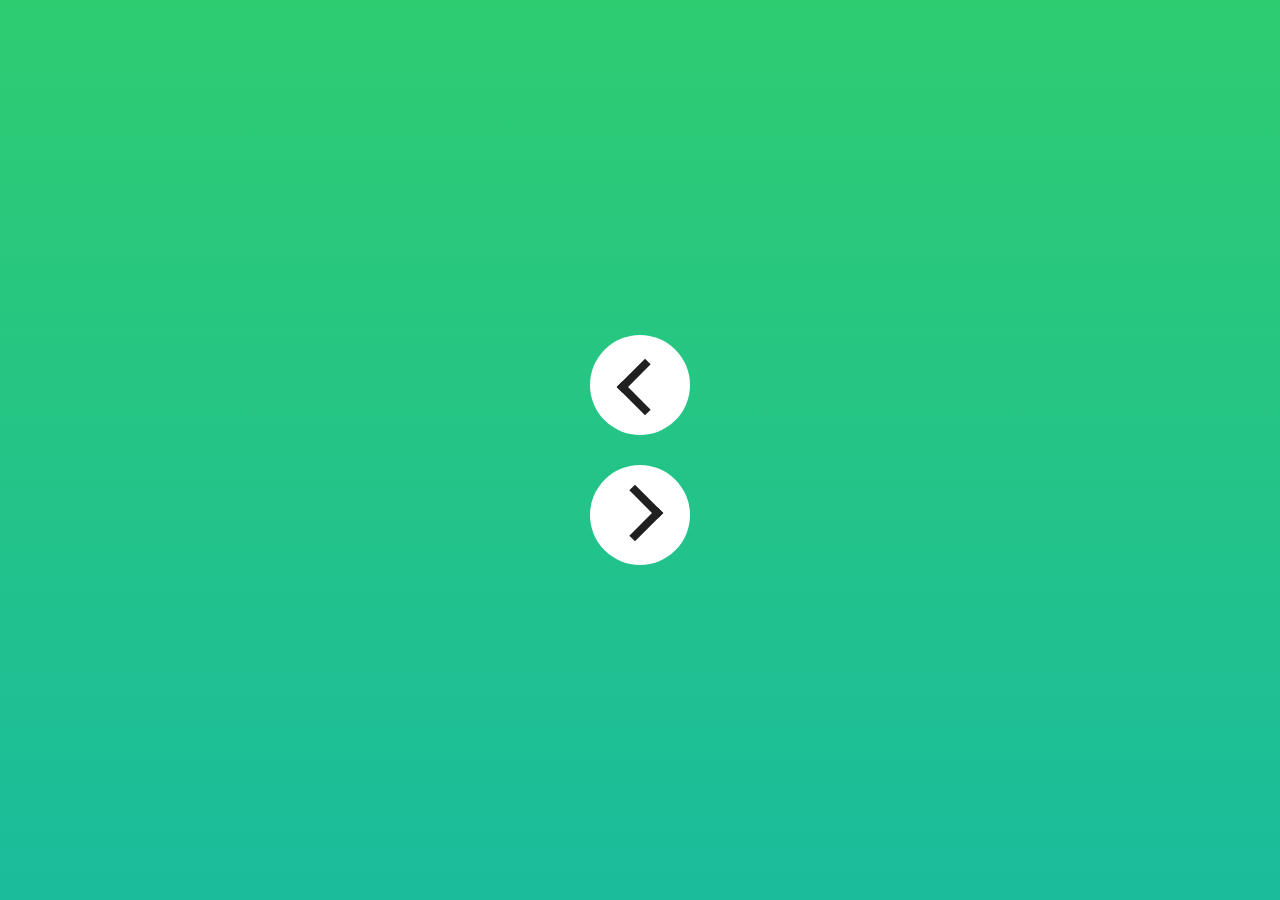
<file: arrow button/index.html>
<!DOCTYPE html>
<html lang="en">
<head>
    <meta charset="UTF-8">
    <meta http-equiv="X-UA-Compatible" content="IE=edge">
    <meta name="viewport" content="width=device-width, initial-scale=1.0">
    <title>Arrow button</title>
    <link rel="stylesheet" href="estilo.css" >
</head>
<body>
    
    <div class="container">
        <div class="arr left"><div></div></div>
        <div class="arr right"><div></div></div>
    </div>
   
</body>
</html>
</file>
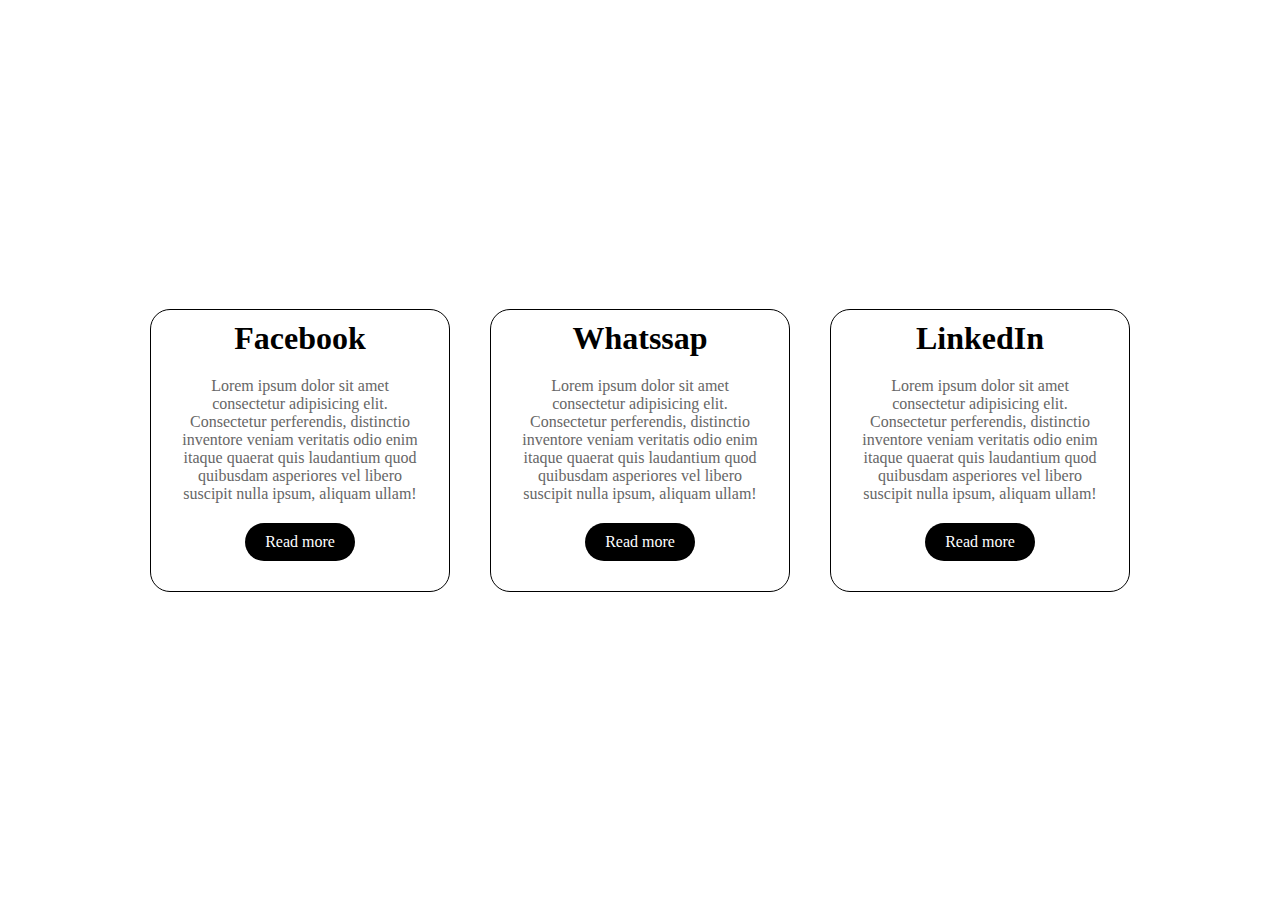
<file: Card/index.html>
<!DOCTYPE html>
<html lang="en">
<head>
    <meta charset="UTF-8">
    <meta http-equiv="X-UA-Compatible" content="IE=edge">
    <meta name="viewport" content="width=device-width, initial-scale=1.0">
    <link rel="stylesheet" href="estilo.css">
    <title>Card</title>
</head>
<body>

    <div class="container-card">
        <!-- Primeiro card -->
        <div class="card">
            <h1>Facebook</h1>
            <div class="content">
                <p>
                    Lorem ipsum dolor sit amet consectetur adipisicing elit. 
                    Consectetur perferendis, distinctio inventore veniam 
                    veritatis odio enim itaque quaerat quis laudantium quod 
                    quibusdam asperiores vel libero suscipit nulla ipsum, aliquam ullam!
                </p>
                <a href="#">Read more</a>
            </div>
        </div>
         <!-- Segundo card -->
         <div class="card">
            <h1>Whatssap</h1>
            <div class="content">
                <p>
                    Lorem ipsum dolor sit amet consectetur adipisicing elit. 
                    Consectetur perferendis, distinctio inventore veniam 
                    veritatis odio enim itaque quaerat quis laudantium quod 
                    quibusdam asperiores vel libero suscipit nulla ipsum, aliquam ullam!
                </p>
                <a href="#">Read more</a>
            </div>
        </div>
         <!-- Terceiro card -->
         <div class="card">
            <h1>LinkedIn</h1>
            <div class="content">
                <p>
                    Lorem ipsum dolor sit amet consectetur adipisicing elit. 
                    Consectetur perferendis, distinctio inventore veniam 
                    veritatis odio enim itaque quaerat quis laudantium quod 
                    quibusdam asperiores vel libero suscipit nulla ipsum, aliquam ullam!
                </p>
                <a href="#">Read more</a>
            </div>
        </div>
    </div>
    
</body>
</html>
</file>
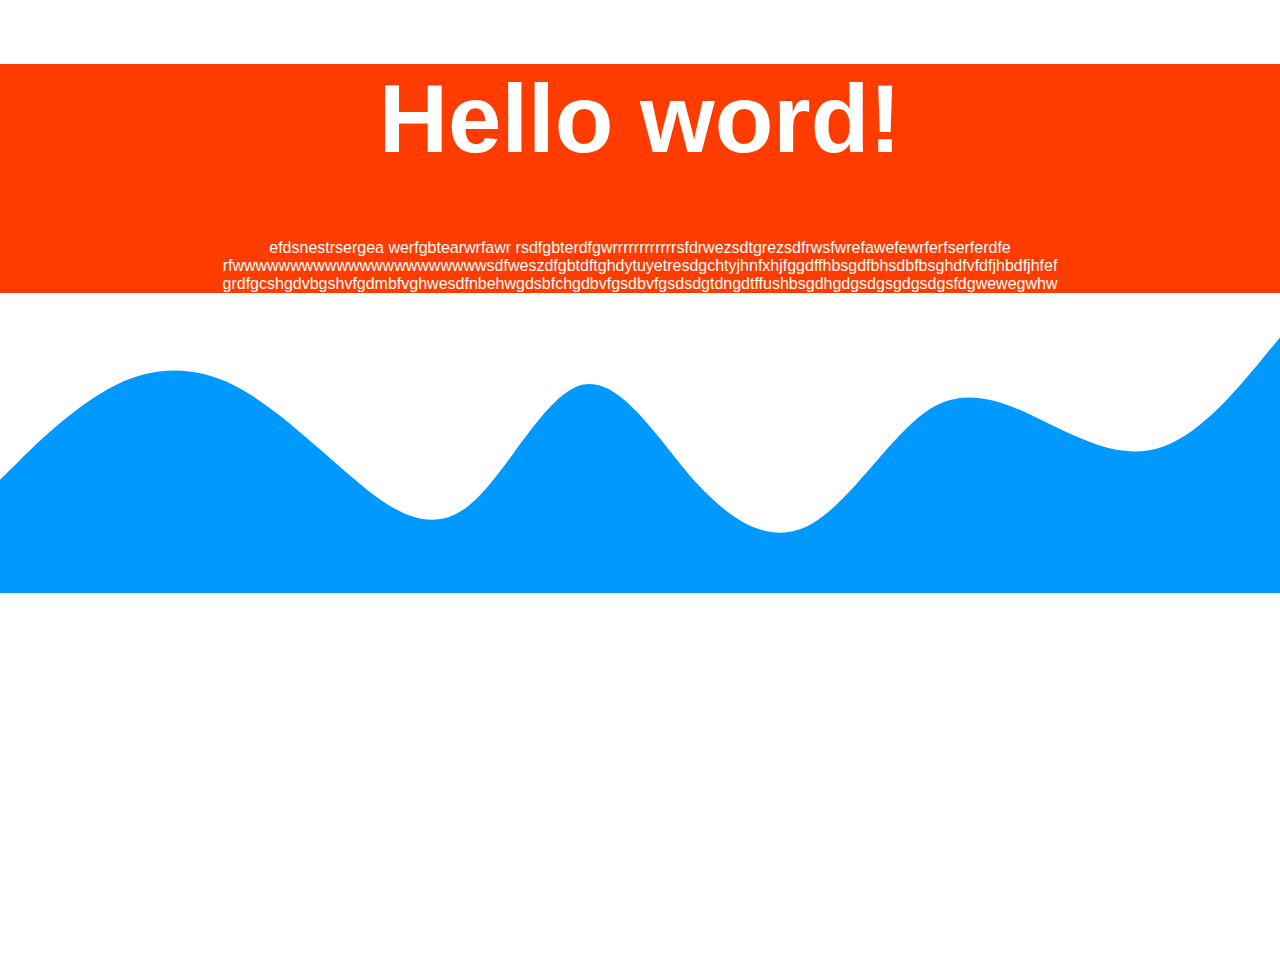
<file: curved wave/index.html>
<!DOCTYPE html>
<html lang="en">
<head>
    <meta charset="UTF-8">
    <meta http-equiv="X-UA-Compatible" content="IE=edge">
    <meta name="viewport" content="width=device-width, initial-scale=1.0">
    <title>Document</title>
    <link rel="stylesheet" href="estilo.css" >
</head>
<body>
    <div class="curved">
        <h1>Hello word!</h1>
        <p>efdsnestrsergea werfgbtearwrfawr rsdfgbterdfgwrrrrrrrrrrrrsfdrwezsdtgrezsdfrwsfwrefawefewrferfserferdfe
            rfwwwwwwwwwwwwwwwwwwwwwwsdfweszdfgbtdftghdytuyetresdgchtyjhnfxhjfggdffhbsgdfbhsdbfbsghdfvfdfjhbdfjhfef
            grdfgcshgdvbgshvfgdmbfvghwesdfnbehwgdsbfchgdbvfgsdbvfgsdsdgtdngdtffushbsgdhgdgsdgsgdgsdgsfdgwewegwhw
        </p>
    </div>
    <svg xmlns="http://www.w3.org/2000/svg" viewBox="0 0 1440 320"><path fill="#0099ff" fill-opacity="1" d="M0,192L21.8,170.7C43.6,149,87,107,131,85.3C174.5,64,218,64,262,85.3C305.5,107,349,149,393,186.7C436.4,224,480,256,524,224C567.3,192,611,96,655,85.3C698.2,75,742,149,785,197.3C829.1,245,873,267,916,240C960,213,1004,139,1047,112C1090.9,85,1135,107,1178,128C1221.8,
    149,1265,171,1309,154.7C1352.7,139,1396,85,1418,58.7L1440,32L1440,320L1418.2,320C1396.4,320,1353,320,1309,320C1265.5,320,1222,320,1178,320C1134.5,320,1091,320,1047,320C1003.6,320,960,320,916,320C872.7,320,829,320,785,320C741.8,320,698,320,655,320C610.9,320,567,320,524,320C480,320,436,320,393,320C349.1,320,305,320,262,320C218.2,320,175,320,131,320C87.3,320,44,320,22,320L0,320Z"></path></svg>

    
</body>
</html>
</file>
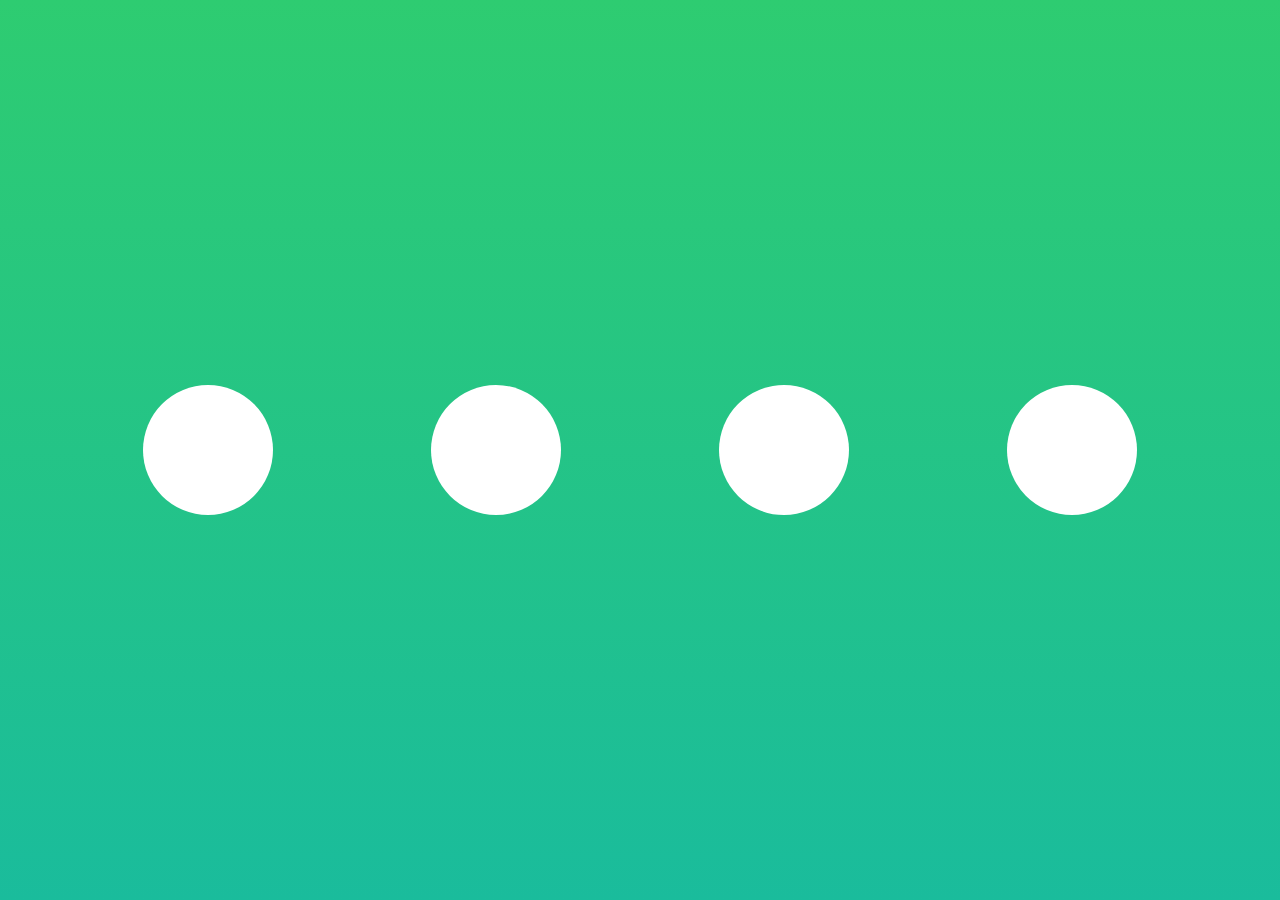
<file: four rounded/index.html>
<!DOCTYPE html>
<html lang="en">
<head>
    <meta charset="UTF-8">
    <meta http-equiv="X-UA-Compatible" content="IE=edge">
    <meta name="viewport" content="width=device-width, initial-scale=1.0">
    <title>four rounded</title>
    <link rel="stylesheet" href="estilo.css" >
</head>
<body>
    
    <div class="container">
        <div class="arr"></div>
        <div class="arr"></div>
        <div class="arr"></div>
        <div class="arr"></div>
    </div>
   
</body>
</html>
</file>
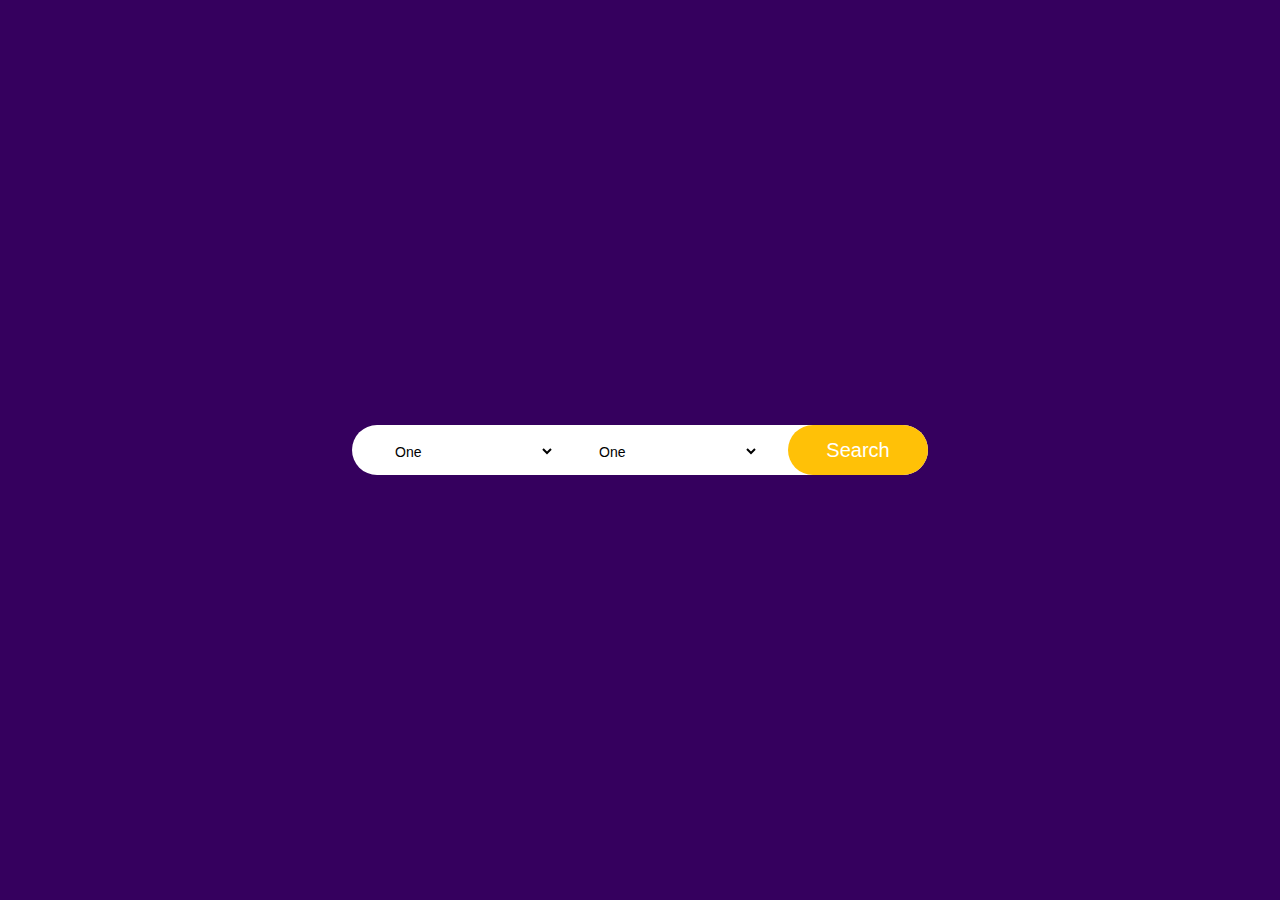
<file: Group input com selectedbox/index.html>
<!DOCTYPE html>
<html lang="en">
<head>
    <meta charset="UTF-8">
    <meta http-equiv="X-UA-Compatible" content="IE=edge">
    <meta name="viewport" content="width=device-width, initial-scale=1.0">
    <link rel="stylesheet" href="estilo.css">
    <title>Group Input Form</title>
</head>
<body>

    <div class="tras">
    <div class="box">
        <form>
            <select>
                <option>One</option>
                <option>Two</option>
                <option>Three</option>
                <option>Four</option>
            </select>
            <div class="space"></div>
            <select>
                <option>One</option>
                <option>Two</option>
                <option>Three</option>
                <option>Four</option>
            </select>
            <div class="space"></div>
            <input type="submit" name="" value="Search">
        </form>
    </div>
    </div>
    
</body>
</html>
</file>
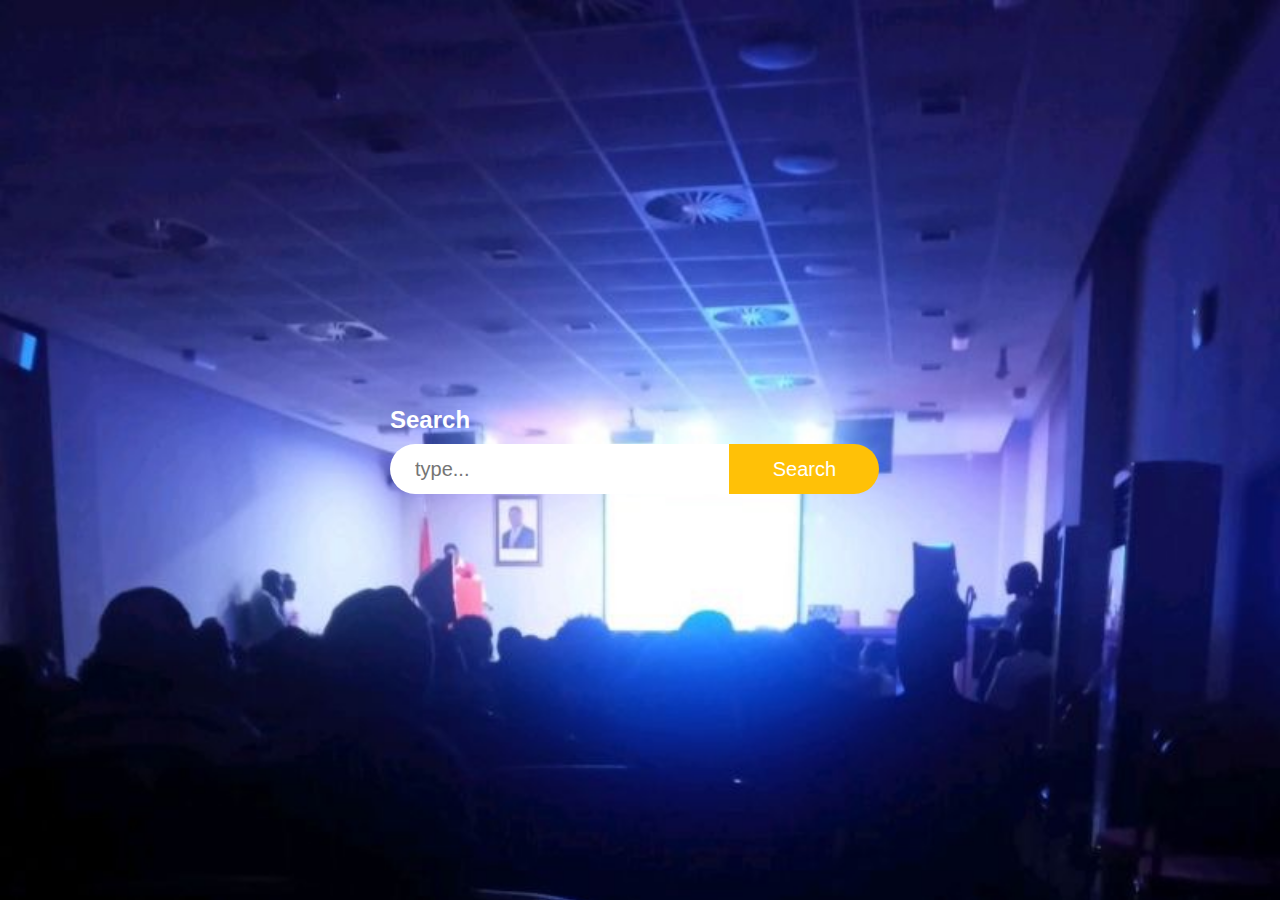
<file: Group input sem selected box/index.html>
<!DOCTYPE html>
<html lang="en">
<head>
    <meta charset="UTF-8">
    <meta http-equiv="X-UA-Compatible" content="IE=edge">
    <meta name="viewport" content="width=device-width, initial-scale=1.0">
    <link rel="stylesheet" href="estilo.css">
    <title>Group Input Form</title>
</head>
<body>

    <div class="box">
        <h1>Search</h1>
        <form>
            <input type="text" name="" placeholder="type...">
            <input type="submit" name="" value="Search">
        </form>
    </div>
    
</body>
</html>
</file>
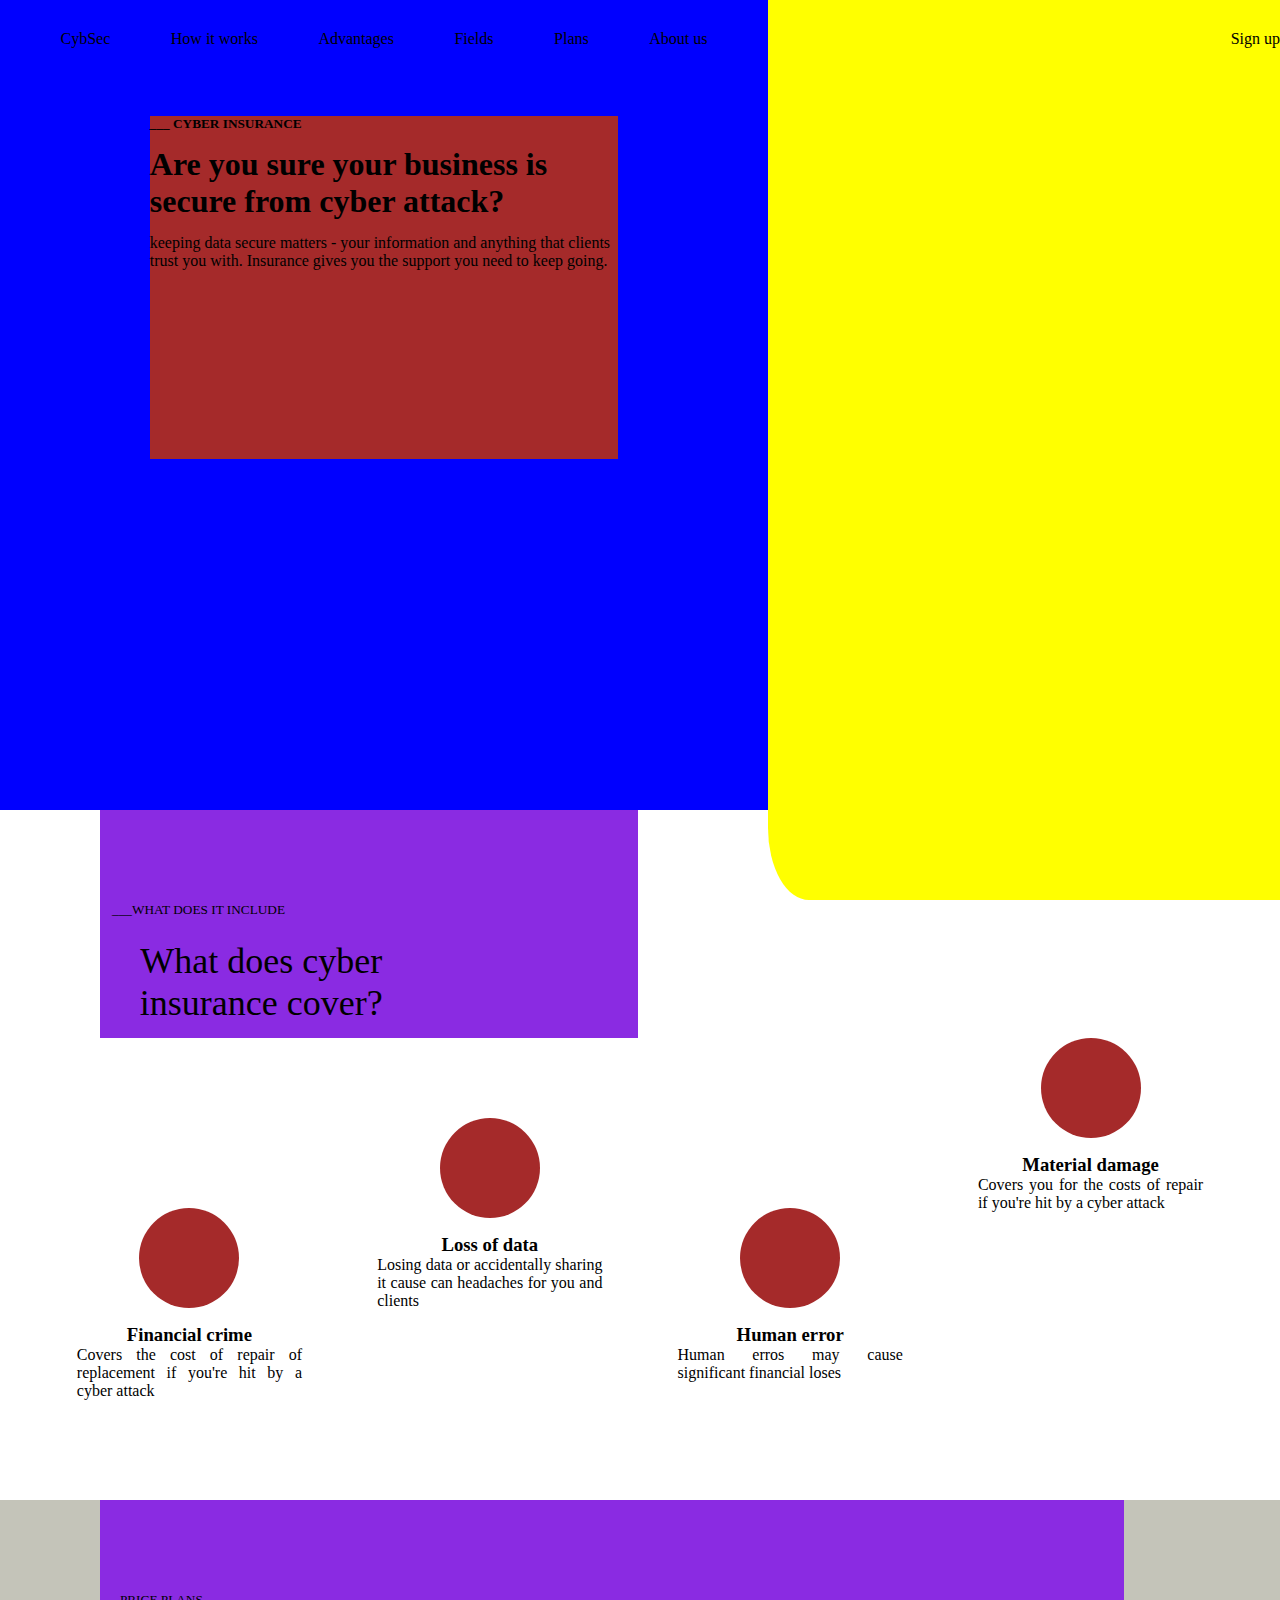
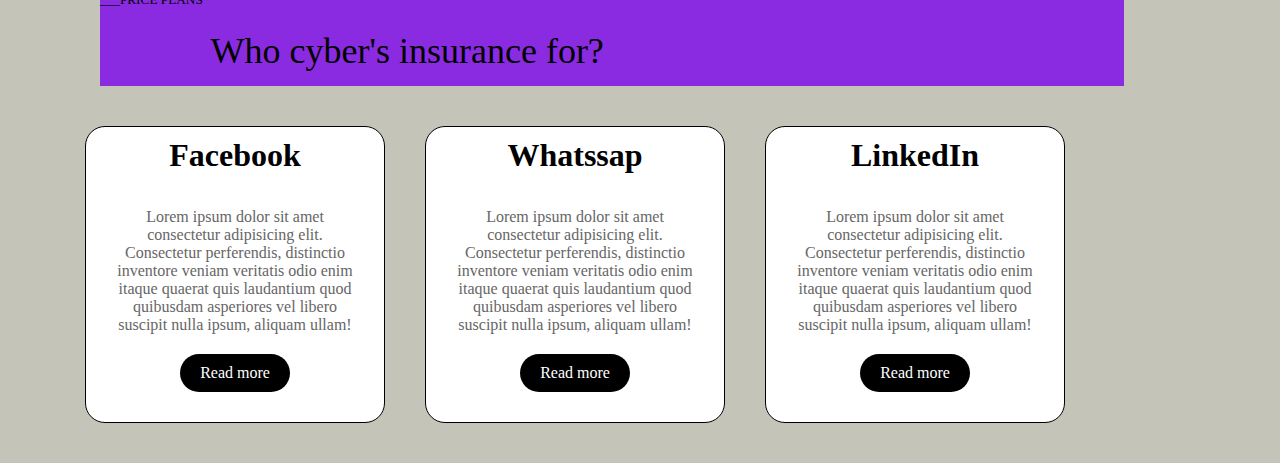
<file: Teste html e css puro/index.html>
<!DOCTYPE html>
<html lang="en">
<head>
    <meta charset="UTF-8">
    <meta http-equiv="X-UA-Compatible" content="IE=edge">
    <meta name="viewport" content="width=device-width, initial-scale=1.0">
    <title>Cyber Insurance</title>
    <link rel="stylesheet" href="estilo.css" >
</head>
<body>
    <!-- header -->
    <header id="section-1">
        <div class="container-1">
            <nav>
               <ul>
                   <a href="#">CybSec</a>
                   <a href="#">How it works</a>
                   <a href="#">Advantages</a>
                   <a href="#">Fields</a>
                   <a href="#">Plans</a>
                   <a href="#">About us</a>
               </ul>
            </nav>
            <div class="content-1">
                 <h5>___ CYBER INSURANCE</h5>
                 <h1>Are you sure your business is secure from cyber attack?</h1>
                 <p>keeping data secure matters - your information and anything
                    that clients trust you with. Insurance gives you the support
                    you need to keep going.</p>
            </div>
        </div>
        <div class="container-2">
            <nav>
                <ul>
                    <a href="#">Sign up</a>
                </ul> 
            </nav>
        </div>
    </header>

    <section id="session-2">
        <div class="information">
            <h5>___WHAT DOES IT INCLUDE</h5>
            <h1>What does cyber insurance cover?</h1>
        </div>
        <div class="includes">
            <div class="include">
                <div id="include-1" class="include-img"></div>
                <h3>Financial crime</h3>
                <p>
                    Covers the cost of repair of replacement if you're hit by
                   a cyber attack
                </p>
             </div>
           <div class="include">
             <div id="include-2" class="include-img"></div>
                <h3>Loss of data</h3>
                <p>
                    Losing data or accidentally sharing it cause can headaches for you and clients
                </p>
          </div>
          <div class="include">
             <div id="include-3" class="include-img"></div>
                <h3>Human error</h3>
                <p>
                   Human erros may cause significant financial loses
                </p>
          </div>
          <div class="include">
            <div id="include-4" class="include-img"></div>
               <h3>Material damage</h3>
               <p>
                  Covers you for the costs of repair if you're hit by a cyber attack
               </p>
         </div>
        </div>
     </section>

     <section id="session-3">
        <div class="information">
            <h5>___PRICE PLANS</h5>
            <h1>Who cyber's insurance for?</h1>
            <!--Toggle button-->
            
            <!--Fim toggle button-->
        </div>
        <div class="container-card">
            <!-- Primeiro card -->
            <div class="card">
                <h1>Facebook</h1>
                <div class="content">
                    <p>
                        Lorem ipsum dolor sit amet consectetur adipisicing elit. 
                        Consectetur perferendis, distinctio inventore veniam 
                        veritatis odio enim itaque quaerat quis laudantium quod 
                        quibusdam asperiores vel libero suscipit nulla ipsum, aliquam ullam!
                    </p>
                    <a href="#">Read more</a>
                </div>
            </div>
             <!-- Segundo card -->
             <div class="card">
                <h1>Whatssap</h1>
                <div class="content">
                    <p>
                        Lorem ipsum dolor sit amet consectetur adipisicing elit. 
                        Consectetur perferendis, distinctio inventore veniam 
                        veritatis odio enim itaque quaerat quis laudantium quod 
                        quibusdam asperiores vel libero suscipit nulla ipsum, aliquam ullam!
                    </p>
                    <a href="#">Read more</a>
                </div>
            </div>
             <!-- Terceiro card -->
             <div class="card">
                <h1>LinkedIn</h1>
                <div class="content">
                    <p>
                        Lorem ipsum dolor sit amet consectetur adipisicing elit. 
                        Consectetur perferendis, distinctio inventore veniam 
                        veritatis odio enim itaque quaerat quis laudantium quod 
                        quibusdam asperiores vel libero suscipit nulla ipsum, aliquam ullam!
                    </p>
                    <a href="#">Read more</a>
                </div>
            </div>
        </div>

     </section>


</body>
</html>
</file>
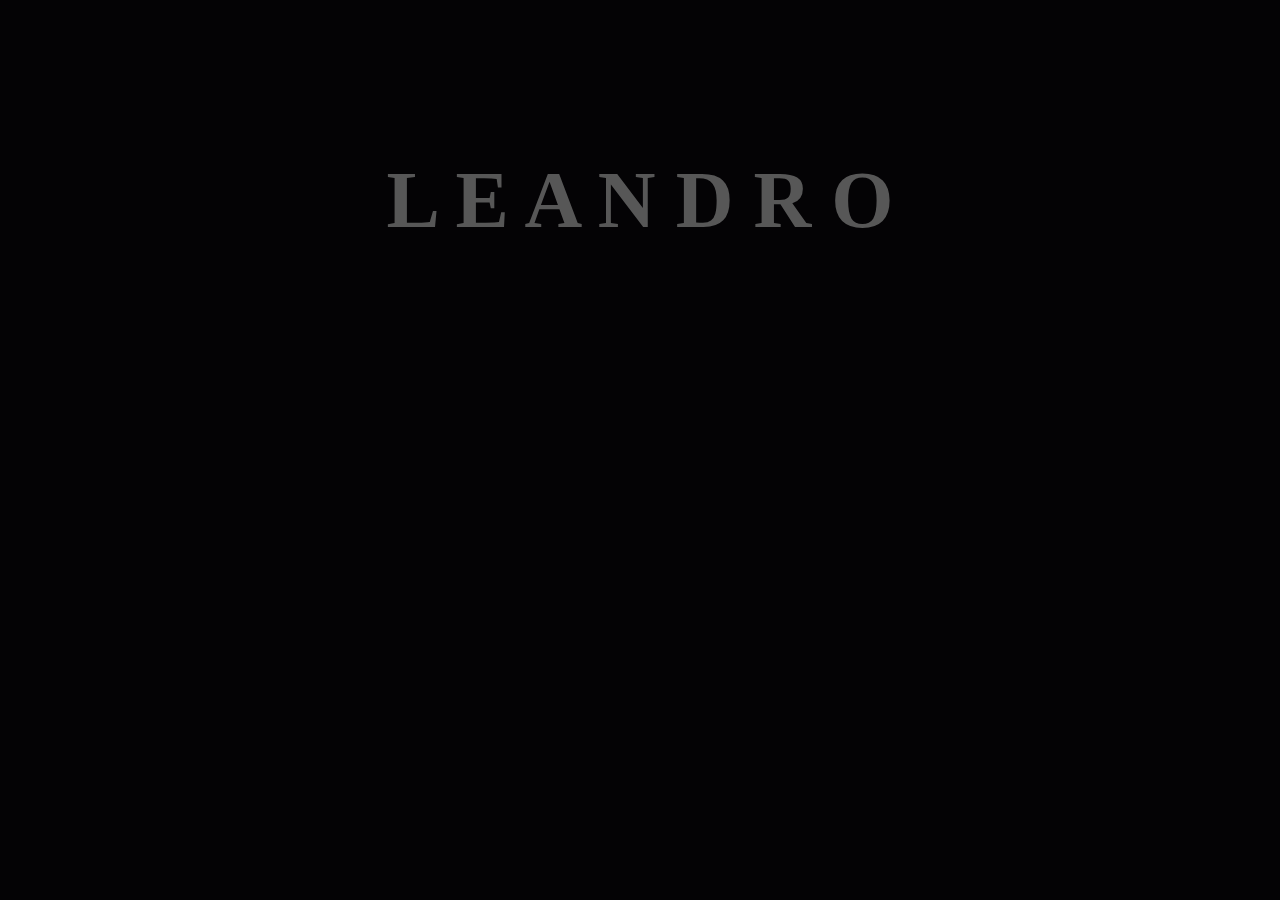
<file: Text-effect/index.html>
<!DOCTYPE html>
<html lang="en">
<head>
    <meta charset="UTF-8">
    <meta http-equiv="X-UA-Compatible" content="IE=edge">
    <meta name="viewport" content="width=device-width, initial-scale=1.0">
    <title>Texto efeito</title>
    <link rel="stylesheet" href="estilo.css" >
</head>
<body>
    
    <div class="container">
         <span>L</span>
         <span>E</span>
         <span>A</span>
         <span>N</span>
         <span>D</span>
         <span>R</span>
         <span>O</span>
    </div>

</body>
</html>
</file>
<file: arrow button/estilo.css>
*{
    margin: 0;
    padding: 0;
    box-sizing: border-box;
}

.container{
    height: 100vh;
    display: flex;
    justify-content: center;
    align-items: center;
    flex-direction: column;
    background: linear-gradient(#2ecc71, #1abc9c);
}

.arr{
    position: relative;
    background: white;
    height: 100px;
    width: 100px;
    border-radius: 50%;
    margin: 15px;
    transition: 0.4s ease;
}

.arr:hover{
    box-shadow: 0px 0px 20px 20px rgb(65, 60, 60);
}

.arr div{
    position: absolute;
    height: 40px;
    width: 40px;
    border-top: 8px solid #202020;
    border-left: 8px solid #202020;
    transform: rotate(45deg);
    left: 27.5px;
    top: 35px;
}

.left{
    transform: rotate(-90deg);
}

.right{
    transform: rotate(90deg);
}
</file>
<file: Card/estilo.css>
*{
    margin: 0;
    padding: 0;
    box-sizing: border-box;
}

body{
    display: flex;
    justify-content: center;
    align-items: center;
    min-height: 100vh;
}

.container-card{
    width: 1150px;
    padding: 20px;
    display: flex;
    align-items: center;
    justify-content: center;
    flex-wrap: wrap;
}

.container-card .card{
    position: relative;
    padding: 10px;
    width: 300px;
    background-color: #fff;
    margin: 20px;
    border: 1px solid black;
    border-radius: 20px;
    overflow: hidden;
    transition: 0.5s;
    text-align: center;
}

.container-card.card h1{
    font-size: 2rem;
}

.container-card .card .content{
    padding: 20px;
    text-align: center;
}

.container-card .card .content p{
    color: #666;
    transition: 0.5s;
}

.container-card .card .content a{
    position: relative;
    display: inline-block;
    padding: 10px 20px;
    background-color: #000;
    color: #fff;
    border-radius: 40px;
    text-decoration: none;
    transition: 0.5s;
    outline: none;
    margin-top: 20px;
}

.container-card .card:hover{
    background-color: #dc2e69;
    color: white;
    margin-top: -30px;
    box-shadow: 2px 20px 25px #dc2e685d;
    border-color: #dc2e69;
}
</file>
<file: curved wave/estilo.css>
body{
    width: 100vw;
    height: 100vh;
    margin: 0;
    overflow: hidden;
}

.curved{
    background: #ff3c00;
    color: #fff;
    text-align: center;
}

.curved h1{
    font-size: 6rem;
    font-family: 'Segoe UI', Tahoma, Geneva, Verdana, sans-serif;
}

.curved p{
    font-size: 1rem;
    font-family: 'Segoe UI', Tahoma, Geneva, Verdana, sans-serif;
}
</file>
<file: four rounded/estilo.css>
*{
    margin: 0;
    padding: 0;
    box-sizing: border-box;
}

.container{
    height: 100vh;
    display: flex;
    justify-content: space-evenly;
    align-items: center;
    flex-direction: row;
    background: linear-gradient(#2ecc71, #1abc9c);
}

.arr{
    position: relative;
    background: white;
    height: 130px;
    width: 130px;
    border-radius: 50%;
    margin: 15px;
    box-shadow: #afb6b4;
    transition: 0.4s ease;
}

.arr:hover{
    box-shadow: 0px 0px 20px 20px rgb(65, 60, 60);
}
</file>
<file: Group input com selectedbox/estilo.css>
*{
    margin: 0;
    padding: 0;
    box-sizing: border-box;
}


body{
    display: flex;
    justify-content: center;
    align-items: center;
    min-height: 100vh;
    background: #35005e;
}

.box{
    min-width: 400px;
}

.box input{
    position: relative;
    display: inline-block;
    font-size: 20px;
    box-sizing: border-box;
    border-radius: 0 0 0 12%;
}

.box select{
    position: relative;
    left: -3px;
    border: none;
    outline: none;
    background: #fff;
    font-size: 14px;
    padding: 15px 16px 13px;
    margin: -2px;
    width: 180px;
}

.space{
    display: inline-block;
    width: 20px;
    color: #fff;
}

input[type="submit"]{
    border-radius: 25px 25px 25px 25px;
    width: 140px;
    height: 50px;
    border: none;
    outline: none;
    cursor: pointer;
    background: #ffc107;
    color: #fff;
}


.tras{
    display: flex;
    justify-content: center;
    text-align: center;
    padding-left: 28px;
    background-color: rgb(255, 255, 255);
    border-radius: 25px 25px 25px 25px;
}








/*
body{
   font-family: sans-serif;
   background: url(img/image1.JPG);
   background-size: cover;
}

h1{
    margin: 0 0 10px;
    padding: 0;
    color: #fff;
    font-size: 24px;
}

.box{
    position: absolute;
    top: 50%;
    left: 50%;
    width: 500px;
    transform: translate(-50%, -50%);
}

input
{
    position: relative;
    display: inline-block;
    font-size: 20px;
    box-sizing: border-box;
    transition: .5s;
}

input[type="text"]{
    background: #fff;
    width: 340px;
    height: 50px;
    border: none;
    outline: none;
    padding: 0 25px;
    border-radius: 25px 0 0 25px;
}

input[type="submit"]{
    position: relative;
    left: -5px;
    border-radius: 0 25px 25px 0;
    width: 150px;
    height: 50px;
    border: none;
    outline: none;
    cursor: pointer;
    background: #ffc107;
    color: #fff;
}
*/
</file>
<file: Group input sem selected box/estilo.css>
*{
    margin: 0;
    padding: 0;
    box-sizing: border-box;
}

body{
   font-family: sans-serif;
   background: url(img/image1.JPG);
   background-size: cover;
}

h1{
    margin: 0 0 10px;
    padding: 0;
    color: #fff;
    font-size: 24px;
}

.box{
    position: absolute;
    top: 50%;
    left: 50%;
    width: 500px;
    transform: translate(-50%, -50%);
}

input
{
    position: relative;
    display: inline-block;
    font-size: 20px;
    box-sizing: border-box;
    transition: .5s;
}

input[type="text"]{
    background: #fff;
    width: 340px;
    height: 50px;
    border: none;
    outline: none;
    padding: 0 25px;
    border-radius: 25px 0 0 25px;
}

input[type="submit"]{
    position: relative;
    left: -5px;
    border-radius: 0 25px 25px 0;
    width: 150px;
    height: 50px;
    border: none;
    outline: none;
    cursor: pointer;
    background: #ffc107;
    color: #fff;
}
</file>
<file: Teste html e css puro/estilo.css>
*{
    margin: 0;
    padding: 0;
    box-sizing: border-box;
    text-decoration: none;
    outline: none;
}


/* section-1 */

#section-1{
    height: 90vh;
    display: flex;
}

.container-1 nav ul{
    display: flex;
    justify-content: space-evenly;
    padding-bottom: 68px;
}

.container-2 nav ul{
    display: flex;
    justify-content: flex-end;
}

a{
    color: black;
}

.container-1{
    padding-top: 30px;
    background-color: blue;
    width: 60vw;

}
.container-2{
    padding-top: 30px;
    background-color: yellow;
    border-bottom-left-radius: 8%;
    width: 40vw;
    height: 100vh;
}

.content-1{
    background-color: brown;
    width: 61%;
    height: 44%;
    margin: 0 auto;
}

.content-1 p, h1, h5{
    padding-bottom: 14px;
}


/* section-2 */

#session-2{
    padding-bottom: 100px;
}

#session-2 .information{
    background-color: blueviolet;
    width: 42%;
    margin-left: 100px;
}

#session-2 .information h5{
    margin-left: 12px;
    padding-top: 92px;
    font-weight: 500;
}
#session-2 .information h1{
    text-align: center;
    font-size: 36px;
    width: 60%;
    padding-top: 8px;
    font-weight: 500;
}

.includes{
    display: flex;
    justify-content: space-between;
    padding: 0 4em;
    width: 98%;
    margin: 0 auto;
}

.include{
    text-align: center;
    display: flex;
    flex-direction: column;
    align-items: center;
    max-width: 20%;
    text-align: justify;

}

.include #include-1{
    margin-top: 170px;
}

.include #include-2{
    margin-top: 80px;
}

.include #include-3{
    margin-top: 170px;
}


.include .include-img{
    background-color: brown;
    width: 100px;
    height: 100px;
    border-radius: 50%;
    box-shadow: 1px solid rgb(114, 109, 109);
    background-size: cover;
    background-position: center;
    margin-bottom: 1em;
}

/*
#include-1{
    background-image: url("../img/sqr-1.jpg");
} */




/* section-3 */

#session-3{
    background-color: rgb(196, 196, 185);
}

#session-3 .information{
    background-color: blueviolet;
    width: 80%;
    margin-left: 100px;
}

#session-3 .information h5{
    padding-top: 92px;
    font-weight: 500;
}
#session-3 .information h1{
    text-align: center;
    font-size: 36px;
    width: 60%;
    padding-top: 8px;
    font-weight: 500;
}

/* Card */

.container-card{
    width: 1150px;
    padding: 20px;
    display: flex;
    align-items: center;
    justify-content: center;
    flex-wrap: wrap;
}

.container-card .card{
    position: relative;
    padding: 10px;
    width: 300px;
    background-color: #fff;
    margin: 20px;
    border: 1px solid black;
    border-radius: 20px;
    overflow: hidden;
    transition: 0.5s;
    text-align: center;
}

.container-card.card h1{
    font-size: 2rem;
}

.container-card .card .content{
    padding: 20px;
    text-align: center;
}

.container-card .card .content p{
    color: #666;
    transition: 0.5s;
}

.container-card .card .content a{
    position: relative;
    display: inline-block;
    padding: 10px 20px;
    background-color: #000;
    color: #fff;
    border-radius: 40px;
    text-decoration: none;
    transition: 0.5s;
    outline: none;
    margin-top: 20px;
}

.container-card .card:hover{
    background-color: #dc2e69;
    color: white;
    margin-top: -30px;
    box-shadow: 2px 20px 25px #dc2e685d;
    border-color: #dc2e69;
}
</file>
<file: Text-effect/estilo.css>
*{
    margin: 0;
    padding: 0;
    box-sizing: border-box;
    font-family: 'Century','Gothic';
    font-weight: bold;
}

:root{
    --colorBlack: #040305;
    --colorPurple:#9800ce;
    --colorGrey: rgb(87, 87, 87);
}

body{
    display: flex;
    justify-content: center;
    align-items: center;
    min-height: 5em;
    font-size: 5em;
    background: var(--colorBlack);
    color: var(--colorGrey);
}

.container span{
    animation-name: leandro;
    animation-duration: 2s;
    animation-timing-function: ease-in-out;
    animation-iteration-count: infinite;
}

.container span:nth-of-type(1){
    animation-delay: 0.2s;
}
.container span:nth-of-type(2){
    animation-delay: 0.4s;
}
.container span:nth-of-type(3){
    animation-delay: 0.6s;
}
.container span:nth-of-type(4){
    animation-delay: 0.8s;
}
.container span:nth-of-type(5){
    animation-delay: 1s;
}
.container span:nth-of-type(6){
    animation-delay: 1.2s;
}
.container span:nth-of-type(7){
    animation-delay: 1.4s;
}

@keyframes leandro {
    0%{
       color: #fff;
       text-shadow: 0 0 12px var(--colorPurple),
       0 0 50px var(--colorPurple),
       0 0 100px var(--colorPurple);
    }
    10%, 90%{
        color: var(--colorGrey);
        text-shadow: none;
    }
}
</file>
